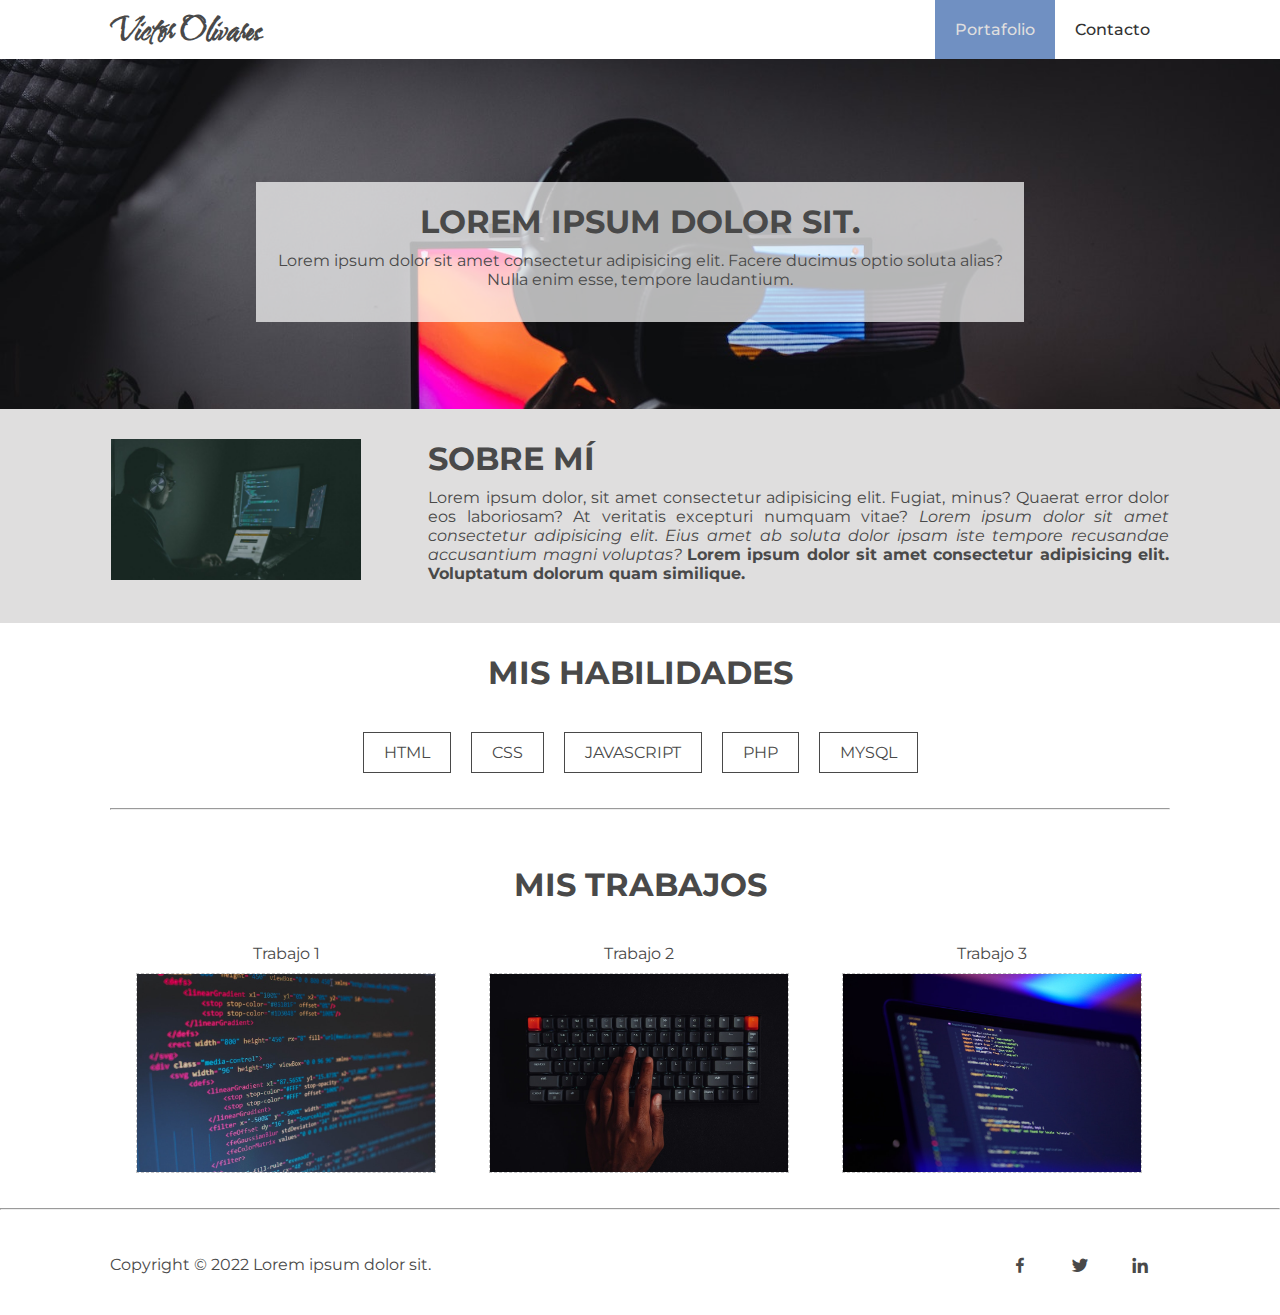
<file: index.html>
<!DOCTYPE html>
<html lang="es">

<head>
  <meta charset="UTF-8">
  <meta name="author" content="Victor Olivares">
  <meta name="keywords" content="Portafolio, Desarrollo Web, Diseño">
  <meta name="description" content="Mi portafolio Victor Olivares">

  <!-- Iconos -->
  <link rel='stylesheet' href='https://unpkg.com/boxicons@2.1.2/css/boxicons.min.css'>

  <!-- Hoja de Estilos -->
  <link rel="stylesheet" href="css/style.css">

  <!-- Icono de la página -->
  <link rel="shortcut icon" href="/img/vo.ico" type="image/x-icon">

  <title>Victor Olivares | Inicio</title>
</head>

<body>
  <!-- start header -->
  <header>
    <!-- start navbar -->
    <nav>
      <div class="container">
        <h1 class="logo"><a href="index.html">Victor Olivares </a></h1>
        <ul class="uppercase">
          <li><a class="active" href="index.html">Portafolio</a></li>
          <li><a href="contact.html">Contacto</a></li>
        </ul>
      </div>
    </nav>
    <!-- end navbar -->
  </header>
  <!-- end header -->
  <!-- start main -->
  <main>
    <!-- start section banner -->
    <section id="banner">
        <article id="banner-home">
          <div class="banner-info">
            <h2>Lorem ipsum dolor sit.</h2>
            <p>
              Lorem ipsum dolor sit amet consectetur adipisicing elit. Facere ducimus optio soluta alias?
              Nulla enim esse, tempore laudantium.
            </p>
          </div>
        </article>
    </section>
    <!-- end section banner -->
    <!-- start section about-me -->
    <section id="about-me">
      <article class="container">
        <div class="profile">
          <img src="/img/about-me.png" alt="" width="250px">
        </div>
        <div class="info">
          <h2>Sobre mí</h2>
          <p>
            Lorem ipsum dolor, sit amet consectetur adipisicing elit. Fugiat, minus?
            Quaerat error dolor eos laboriosam? At veritatis excepturi numquam vitae?
            <em>Lorem ipsum dolor sit amet consectetur adipisicing elit. Eius amet ab
              soluta dolor ipsam iste tempore recusandae accusantium magni voluptas?</em>
            <strong>Lorem ipsum dolor sit amet consectetur adipisicing elit. Voluptatum
              dolorum quam similique.</strong>
          </p>
        </div>
      </article>
    </section>
    <!-- end section about-me -->
    <!-- start section portfolio -->
    <section id="portfolio">
      <article class="container">
        <div class="portfolio-nav">
          <h2>Mis Habilidades</h2>
          <ul>
            <li>HTML</li>
            <li>CSS</li>
            <li>JAVASCRIPT</li>
            <li>PHP</li>
            <li>MYSQL</li>
          </ul>
        </div>
        <hr>
        <div class="portfolio-content">
          <h2>Mis Trabajos</h2>
          <div class="box">
            <a href="project1.html">
              <figure>
                <figcaption>Trabajo 1</figcaption>
                <img src="/img/home_1.jpg" alt="">
              </figure>
            </a>
          </div>
          <div class="box">
            <a href="project2.html">
              <figure>
                <figcaption>Trabajo 2</figcaption>
                <img src="/img/home_2.jpg" alt="">
              </figure>
            </a>
          </div>
          <div class="box">
            <a href="project3.html">
              <figure>
                <figcaption>Trabajo 3</figcaption>
                <img src="/img/home_3.jpg" alt="">
              </figure>
            </a>
          </div>
        </div>
      </article>
    </section>
    <!-- end section portfolio -->
  </main>
  <!-- end main -->
  <hr>
  <!-- start footer -->
  <footer>
    <div class="container">
      <p>Copyright © 2022 Lorem ipsum dolor sit.</p>
      <ul>
        <li><a href="#"><i class='bx bxl-facebook'></i></a></li>
        <li><a href="#"><i class='bx bxl-twitter'></i></a></li>
        <li><a href="#"><i class='bx bxl-linkedin'></i></a></li>
      </ul>
    </div>
  </footer>
  <!-- end footer -->
</body>

</html>
</file>
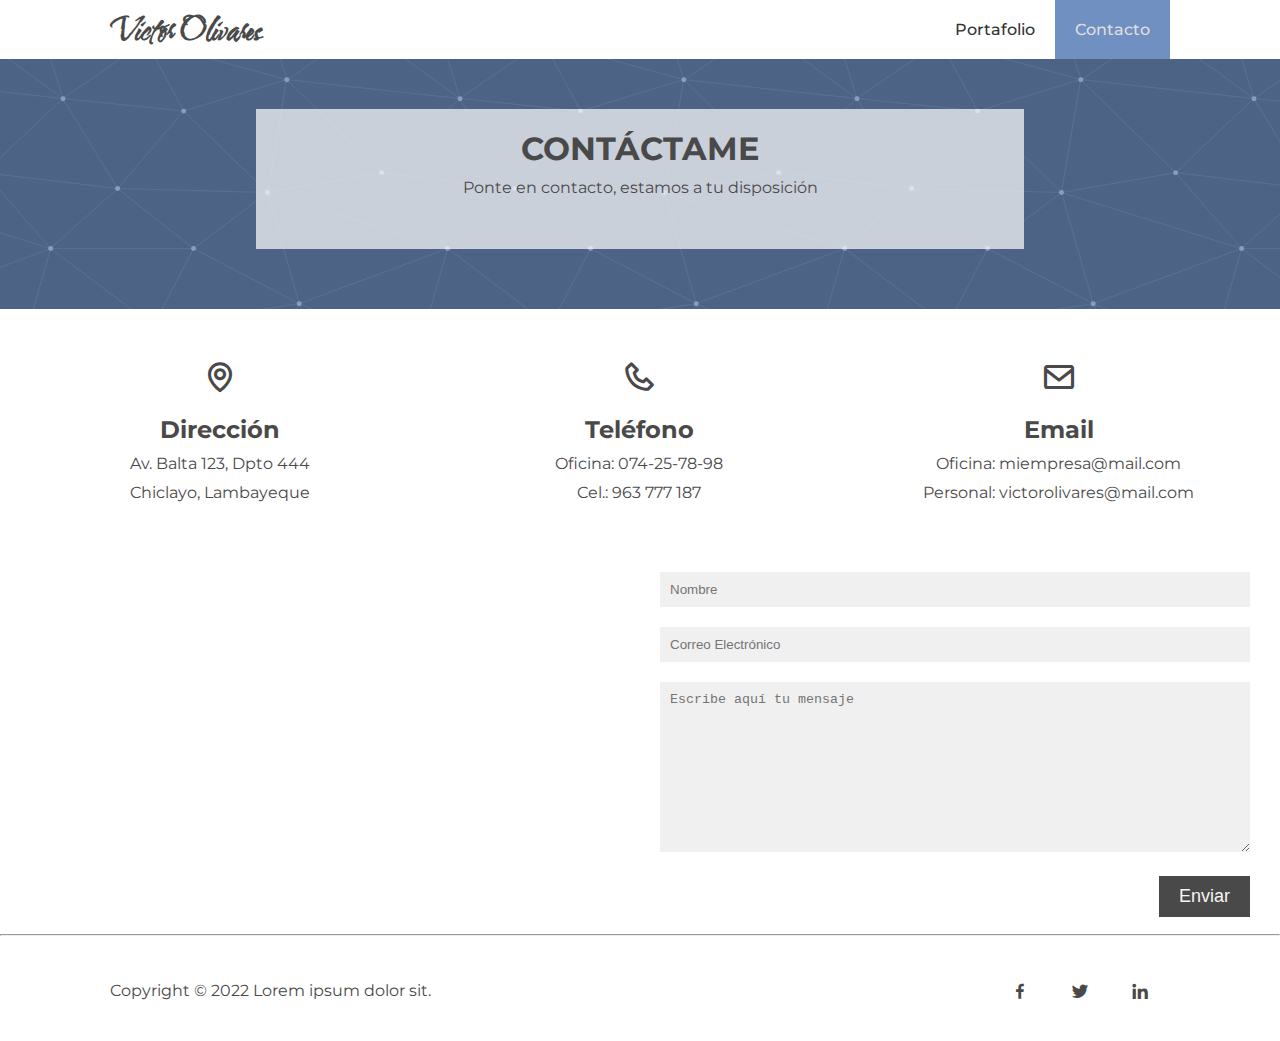
<file: contact.html>
<!DOCTYPE html>
<html lang="en">

<head>
    <meta charset="UTF-8">
    <meta name="author" content="name">
    <meta name="keywords" content="description">
    <meta name="description" content="My website">
    <link rel='stylesheet' href='https://unpkg.com/boxicons@2.1.2/css/boxicons.min.css'>
    <link rel="stylesheet" href="css/style.css">
    <link rel="shortcut icon" href="#" type="image/x-icon">
    <title>Victor Olivares | Contacto</title>
</head>

<body>
    <!-- start header -->
    <header>
        <!-- start navbar -->
        <nav>
            <div class="container">
                <h1 class="logo"><a href="index.html">Victor Olivares</a></h1>
                <ul class="uppercase">
                    <li><a href="index.html">Portafolio</a></li>
                    <li><a class="active"  href="contact.html">Contacto</a></li>
                </ul>
            </div>
        </nav>
        <!-- end navbar -->
    </header>
    <!-- end header -->
    <!-- start main -->
    <main>
        <!-- start section banner -->
        <section id="banner">
            <article id="banners">
                <div class="banner-info">
                    <h2>Contáctame</h2>
                    <p>Ponte en contacto, estamos a tu disposición</p>
                </div>
            </article>
        </section>
        <!-- end section banner -->
        <!-- start section contact -->
        <section id="contact">
            <article>
                <div class="box-contact">
                    <i class='bx bx-map bx-md'></i>
                    <h4>Dirección</h4>
                    <p>Av. Balta 123, Dpto 444</p>
                    <p>Chiclayo, Lambayeque</p>
                </div>
                <div class="box-contact">
                    <i class='bx bx-phone bx-md'></i>
                    <h4>Teléfono</h4>
                    <p>Oficina: 074-25-78-98</p>
                    <p>Cel.: 963 777 187</p>
                </div>
                <div class="box-contact">
                    <i class='bx bx-envelope bx-md' ></i>
                    <h4>Email</h4>
                    <p>Oficina: miempresa@mail.com</p>
                    <p>Personal: victorolivares@mail.com</p>
                </div>
                <div class="map-form">
                    <div class="box-map-form">
                        <iframe
                            src="https://www.google.com/maps/embed?pb=!1m18!1m12!1m3!1d126780.84327511762!2d-79.91908109404882!3d-6.781858929934865!2m3!1f0!2f0!3f0!3m2!1i1024!2i768!4f13.1!3m3!1m2!1s0x904cef232963dfff%3A0xa703e3454a7814bb!2sChiclayo!5e0!3m2!1ses!2spe!4v1651622327451!5m2!1ses!2spe"
                            style="border:0;" allowfullscreen="" loading="lazy"
                            referrerpolicy="no-referrer-when-downgrade">
                        </iframe>
                    </div>
                    <div class="box-map-form">
                        <form>
                            <div id="contact-form">
                                <div class="single-form">
                                    <input type="text" placeholder="Nombre" required>
                                </div>
                                <div class="single-form">
                                    <input type="email" placeholder="Correo Electrónico" required>
                                </div>
                                <div class="single-form">
                                    <textarea name="message" cols="30" rows="10"
                                        placeholder="Escribe aquí tu mensaje"></textarea>
                                </div>
                                <div class="single-form">
                                    <button type="submit" class="btn float-right">Enviar</button>
                                </div>
                            </div>
                        </form>
                    </div>
                </div>
            </article>
        </section>
        <!-- end section contact -->
    </main>
    <!-- end section main -->
    <hr>
    <!-- start footer -->
    <footer>
        <div class="container">
            <p>Copyright © 2022 Lorem ipsum dolor sit.</p>
            <ul>
                <li><a href="#"><i class='bx bxl-facebook'></i></a></li>
                <li><a href="#"><i class='bx bxl-twitter'></i></a></li>
                <li><a href="#"><i class='bx bxl-linkedin'></i></a></li>
            </ul>
        </div>
    </footer>
    <!-- end footer -->
</body>

</html>
</file>
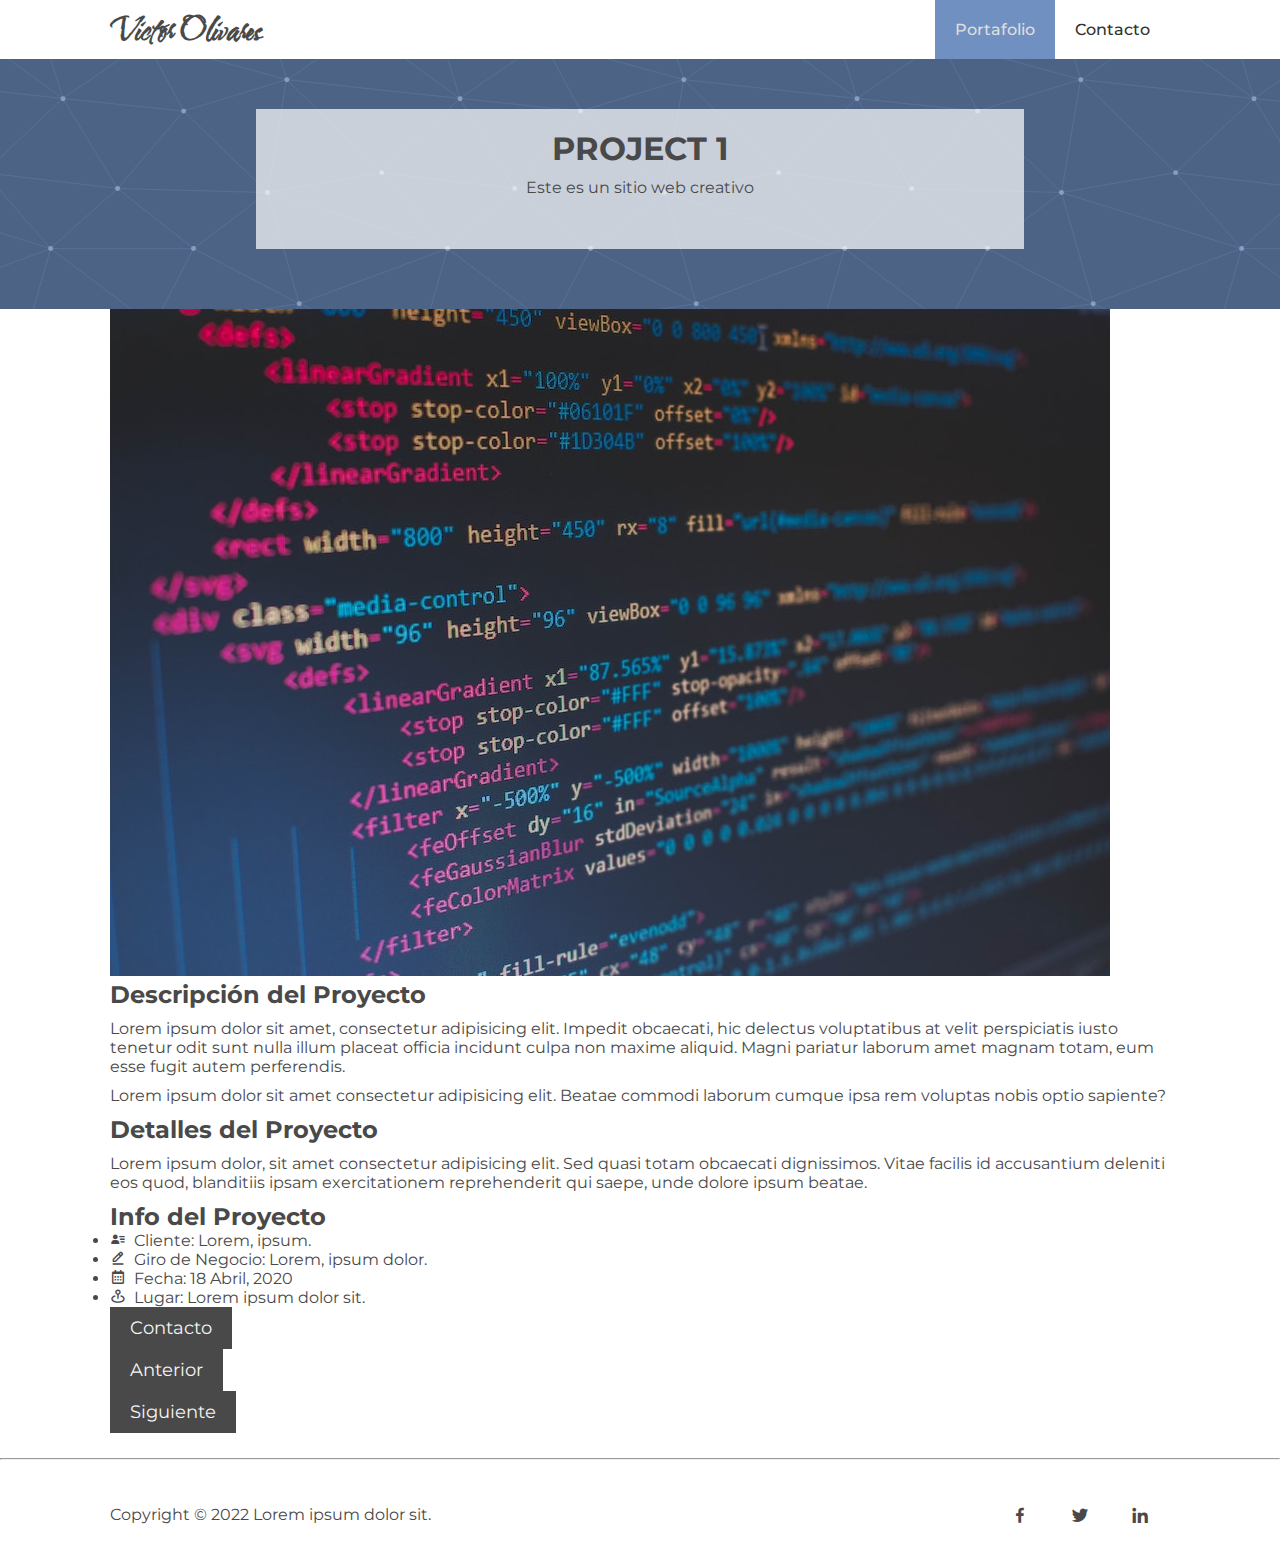
<file: project1.html>
<!DOCTYPE html>
<html lang="es">

<head>
  <meta charset="UTF-8">
  <meta name="author" content="name">
  <meta name="keywords" content="description">
  <meta name="description" content="My website">
  <link rel='stylesheet' href='https://unpkg.com/boxicons@2.1.2/css/boxicons.min.css'>
  <link rel="stylesheet" href="css/style.css">
  <link rel="shortcut icon" href="#" type="image/x-icon">
  <title>Victor Olivares | Proyecto 1</title>
</head>

<body>
  <!-- start header -->
  <header>
    <!-- start navbar -->
    <nav>
      <div class="container">
        <h1 class="logo"><a href="index.html">Victor Olivares</a></h1>
        <ul class="uppercase">
          <li><a class="active" href="index.html">Portafolio</a></li>
          <li><a href="contact.html">Contacto</a></li>
        </ul>
      </div>
    </nav>
    <!-- end navbar -->
  </header>
  <!-- end header -->
  <!-- start main -->
  <main>
    <!-- start section banner -->
    <section id="banner">
      <article id="banners">
        <div class="banner-info">
          <h2>Project 1</h2>
          <p>Este es un sitio web creativo</p>
        </div>
      </article>
    </section>
    <!-- end section banner -->

    <!-- start single project -->
    <section class="single-project">
      <div class="container">
        <div class="box-portfolio">
          <img src="/img/home_1.jpg" alt="">
          <h4>Descripción del Proyecto</h4>
          <p>Lorem ipsum dolor sit amet, consectetur adipisicing elit. Impedit obcaecati, hic delectus
            voluptatibus at velit perspiciatis iusto tenetur odit sunt nulla illum placeat officia incidunt
            culpa non maxime aliquid. Magni pariatur laborum amet magnam totam, eum esse fugit autem
            perferendis.</p>
          <p>Lorem ipsum dolor sit amet consectetur adipisicing elit. Beatae commodi laborum cumque ipsa rem
            voluptas nobis optio sapiente?</p>
        </div>
        <div class="box-portfolio">
          <h4>Detalles del Proyecto</h4>
          <p>Lorem ipsum dolor, sit amet consectetur adipisicing elit. Sed quasi totam obcaecati dignissimos.
            Vitae facilis id accusantium deleniti eos quod, blanditiis ipsam exercitationem reprehenderit qui
            saepe, unde dolore ipsum beatae.
          </p>
          <h4>Info del Proyecto</h4>
          <ul>
            <li><i class='bx bxs-user-detail'></i>&nbsp; Cliente: Lorem, ipsum.</li>
            <li><i class='bx bx-edit-alt'></i>&nbsp; Giro de Negocio: Lorem, ipsum dolor.</li>
            <li><i class='bx bx-calendar'></i>&nbsp; Fecha: 18 Abril, 2020</li>
            <li><i class='bx bx-map-pin'></i>&nbsp; Lugar: Lorem ipsum dolor sit.</li>
          </ul>
          <a class="btn uppercase" href="contact.html">Contacto</a>
        </div>
      </div>
      <div class="single-project-btn">
        <div class="container">
          <div class="hr-small"></div>
          <div class="prev">
            <a href="/index.html" class="btn uppercase">Anterior</a>
          </div>
          <div class="next">
            <a href="/project2.html" class="btn uppercase">Siguiente</a>
          </div>
          <div class="hr-small-2"></div>
        </div>
      </div>
    </section>
    <!-- end section project -->
  </main>
  <!-- end main -->
  <hr>
  <!-- start footer -->
  <footer>
    <div class="container">
      <p>Copyright © 2022 Lorem ipsum dolor sit.</p>
      <ul>
        <li><a href="#"><i class='bx bxl-facebook'></i></a></li>
        <li><a href="#"><i class='bx bxl-twitter'></i></a></li>
        <li><a href="#"><i class='bx bxl-linkedin'></i></a></li>
      </ul>
    </div>
  </footer>
  <!-- end footer -->
</body>

</html>
</file>
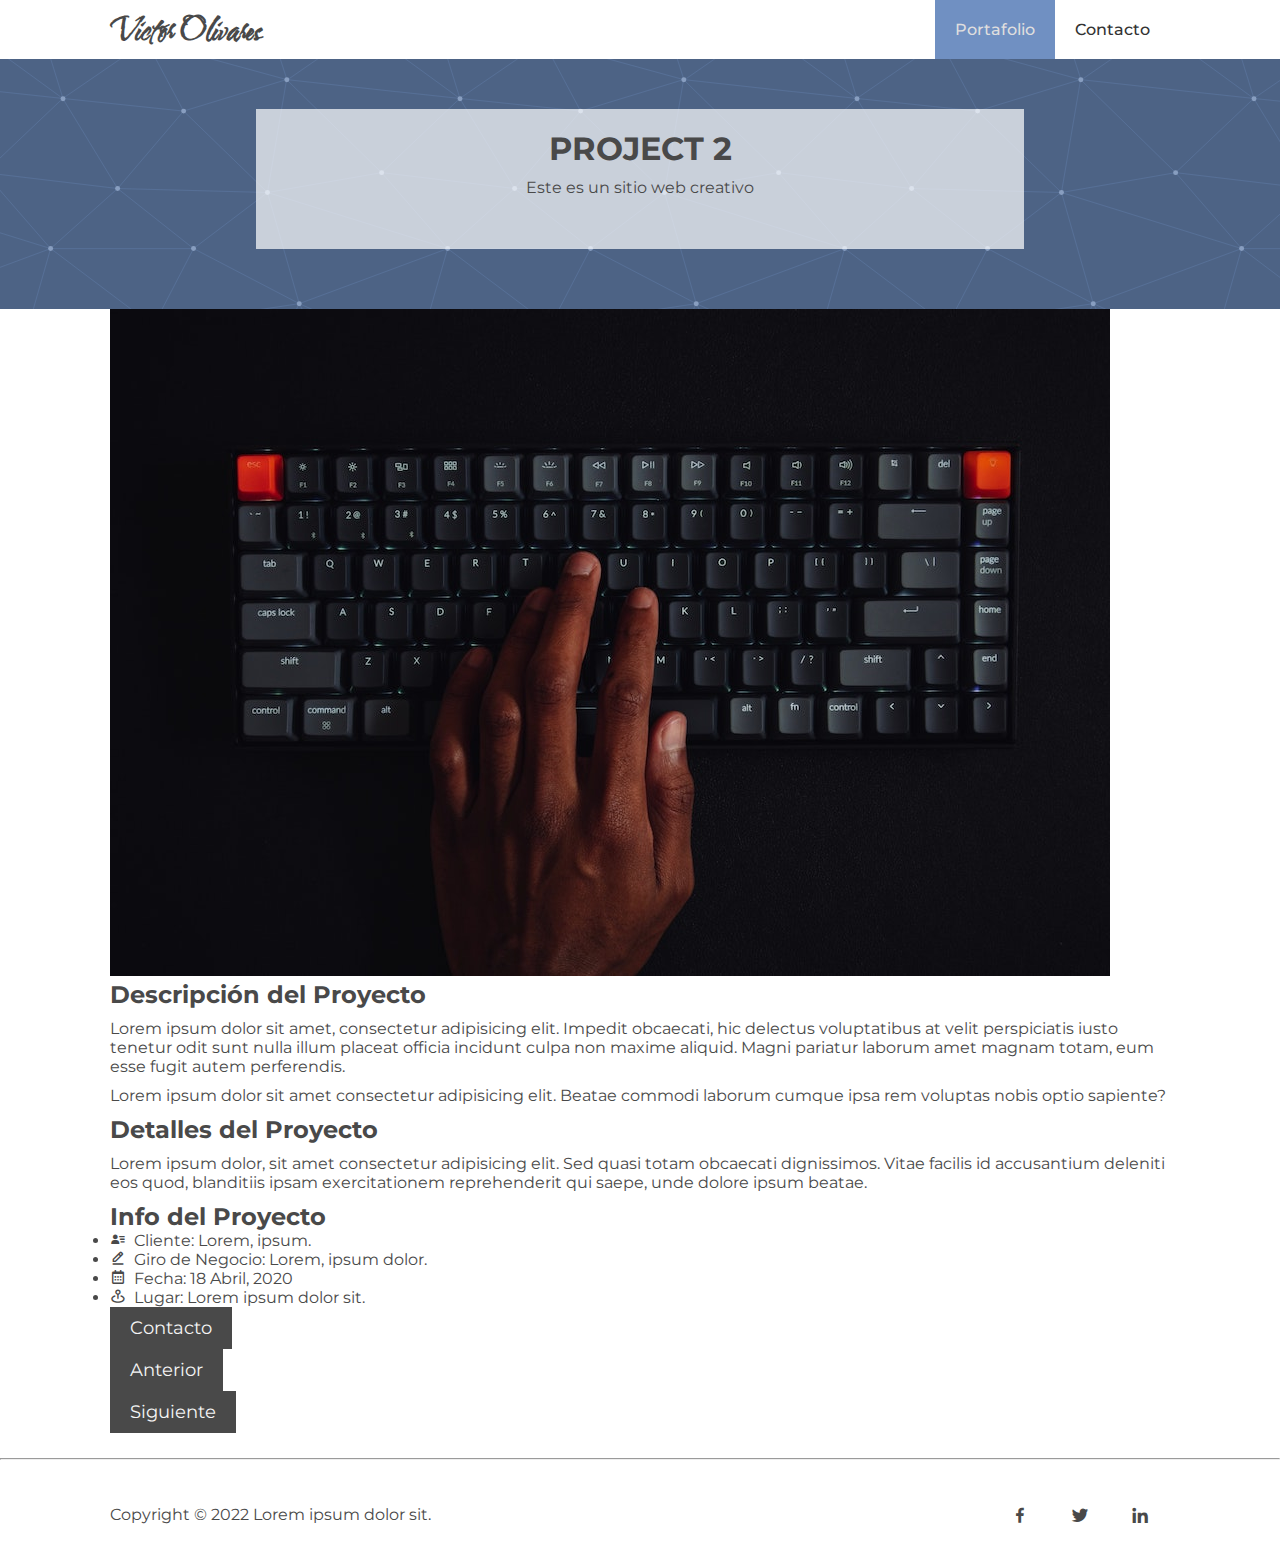
<file: project2.html>
<!DOCTYPE html>
<html lang="es">

<head>
  <meta charset="UTF-8">
  <meta name="author" content="name">
  <meta name="keywords" content="description">
  <meta name="description" content="My website">
  <link rel='stylesheet' href='https://unpkg.com/boxicons@2.1.2/css/boxicons.min.css'>
  <link rel="stylesheet" href="css/style.css">
  <link rel="shortcut icon" href="#" type="image/x-icon">
  <title>Victor Olivares | Proyecto 2</title>
</head>

<body>
  <!-- start header -->
  <header>
    <!-- start navbar -->
    <nav>
      <div class="container">
        <h1 class="logo"><a href="index.html">Victor Olivares</a></h1>
        <ul class="uppercase">
          <li><a class="active" href="index.html">Portafolio</a></li>
          <li><a href="contact.html">Contacto</a></li>
        </ul>
      </div>
    </nav>
    <!-- end navbar -->
  </header>
  <!-- end header -->
  <!-- start main -->
  <main>
    <!-- start section banner -->
    <section id="banner">
      <article id="banners">
        <div class="banner-info">
          <h2>Project 2</h2>
          <p>Este es un sitio web creativo</p>
        </div>
      </article>
    </section>
    <!-- end section banner -->

    <!-- start single project -->
    <section class="single-project">
      <div class="container">
        <div class="box-portfolio">
          <img src="/img/home_2.jpg" alt="">
          <h4>Descripción del Proyecto</h4>
          <p>Lorem ipsum dolor sit amet, consectetur adipisicing elit. Impedit obcaecati, hic delectus
            voluptatibus at velit perspiciatis iusto tenetur odit sunt nulla illum placeat officia incidunt
            culpa non maxime aliquid. Magni pariatur laborum amet magnam totam, eum esse fugit autem
            perferendis.</p>
          <p>Lorem ipsum dolor sit amet consectetur adipisicing elit. Beatae commodi laborum cumque ipsa rem
            voluptas nobis optio sapiente?</p>
        </div>
        <div class="box-portfolio">
          <h4>Detalles del Proyecto</h4>
          <p>Lorem ipsum dolor, sit amet consectetur adipisicing elit. Sed quasi totam obcaecati dignissimos.
            Vitae facilis id accusantium deleniti eos quod, blanditiis ipsam exercitationem reprehenderit qui
            saepe, unde dolore ipsum beatae.
          </p>
          <h4>Info del Proyecto</h4>
          <ul>
            <li><i class='bx bxs-user-detail'></i>&nbsp; Cliente: Lorem, ipsum.</li>
            <li><i class='bx bx-edit-alt'></i>&nbsp; Giro de Negocio: Lorem, ipsum dolor.</li>
            <li><i class='bx bx-calendar'></i>&nbsp; Fecha: 18 Abril, 2020</li>
            <li><i class='bx bx-map-pin'></i>&nbsp; Lugar: Lorem ipsum dolor sit.</li>
          </ul>
          <a class="btn uppercase" href="contact.html">Contacto</a>
        </div>
      </div>
      <div class="single-project-btn">
        <div class="container">
          <div class="hr-small"></div>
          <div class="prev">
            <a href="/project1.html" class="btn uppercase">Anterior</a>
          </div>
          <div class="next">
            <a href="/project3.html" class="btn uppercase">Siguiente</a>
          </div>
          <div class="hr-small-2"></div>
        </div>
      </div>
    </section>
    <!-- end section project -->
  </main>
  <!-- end main -->
  <hr>
  <!-- start footer -->
  <footer>
    <div class="container">
      <p>Copyright © 2022 Lorem ipsum dolor sit.</p>
      <ul>
        <li><a href="#"><i class='bx bxl-facebook'></i></a></li>
        <li><a href="#"><i class='bx bxl-twitter'></i></a></li>
        <li><a href="#"><i class='bx bxl-linkedin'></i></a></li>
      </ul>
    </div>
  </footer>
  <!-- end footer -->
</body>

</html>
</file>
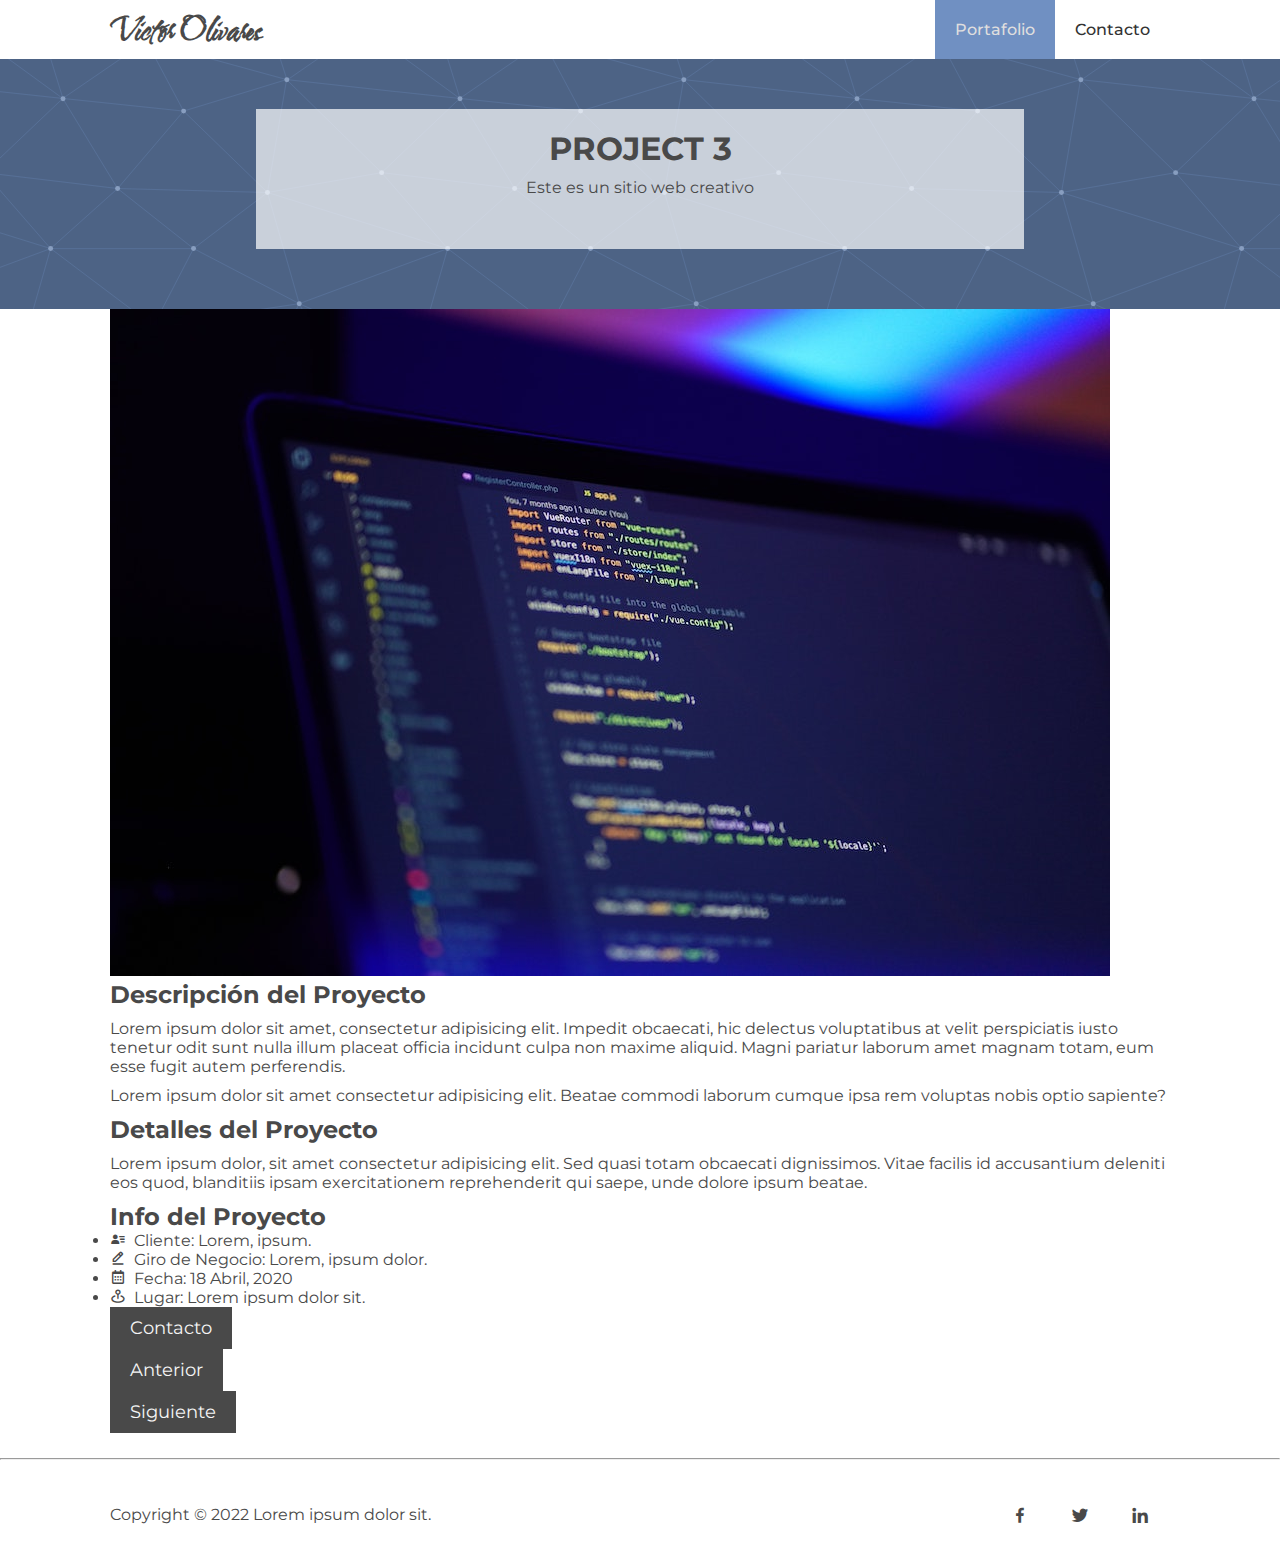
<file: project3.html>
<!DOCTYPE html>
<html lang="es">

<head>
  <meta charset="UTF-8">
  <meta name="author" content="name">
  <meta name="keywords" content="description">
  <meta name="description" content="My website">
  <link rel='stylesheet' href='https://unpkg.com/boxicons@2.1.2/css/boxicons.min.css'>
  <link rel="stylesheet" href="css/style.css">
  <link rel="shortcut icon" href="#" type="image/x-icon">
  <title>Victor Olivares | Proyecto 3</title>
</head>

<body>
  <!-- start header -->
  <header>
    <!-- start navbar -->
    <nav>
      <div class="container">
        <h1 class="logo"><a href="index.html">Victor Olivares</a></h1>
        <ul class="uppercase">
          <li><a class="active" href="index.html">Portafolio</a></li>
          <li><a href="contact.html">Contacto</a></li>
        </ul>
      </div>
    </nav>
    <!-- end navbar -->
  </header>
  <!-- end header -->
  <!-- start main -->
  <main>
    <!-- start section banner -->
    <section id="banner">
      <article id="banners">
        <div class="banner-info">
          <h2>Project 3</h2>
          <p>Este es un sitio web creativo</p>
        </div>
      </article>
    </section>
    <!-- end section banner -->

    <!-- start single project -->
    <section class="single-project">
      <div class="container">
        <div class="box-portfolio">
          <img src="/img/home_3.jpg" alt="">
          <h4>Descripción del Proyecto</h4>
          <p>Lorem ipsum dolor sit amet, consectetur adipisicing elit. Impedit obcaecati, hic delectus
            voluptatibus at velit perspiciatis iusto tenetur odit sunt nulla illum placeat officia incidunt
            culpa non maxime aliquid. Magni pariatur laborum amet magnam totam, eum esse fugit autem
            perferendis.</p>
          <p>Lorem ipsum dolor sit amet consectetur adipisicing elit. Beatae commodi laborum cumque ipsa rem
            voluptas nobis optio sapiente?</p>
        </div>
        <div class="box-portfolio">
          <h4>Detalles del Proyecto</h4>
          <p>Lorem ipsum dolor, sit amet consectetur adipisicing elit. Sed quasi totam obcaecati dignissimos.
            Vitae facilis id accusantium deleniti eos quod, blanditiis ipsam exercitationem reprehenderit qui
            saepe, unde dolore ipsum beatae.
          </p>
          <h4>Info del Proyecto</h4>
          <ul>
            <li><i class='bx bxs-user-detail'></i>&nbsp; Cliente: Lorem, ipsum.</li>
            <li><i class='bx bx-edit-alt'></i>&nbsp; Giro de Negocio: Lorem, ipsum dolor.</li>
            <li><i class='bx bx-calendar'></i>&nbsp; Fecha: 18 Abril, 2020</li>
            <li><i class='bx bx-map-pin'></i>&nbsp; Lugar: Lorem ipsum dolor sit.</li>
          </ul>
          <a class="btn uppercase" href="contact.html">Contacto</a>
        </div>
      </div>
      <div class="single-project-btn">
        <div class="container">
          <div class="hr-small"></div>
          <div class="prev">
            <a href="/project2.html" class="btn uppercase">Anterior</a>
          </div>
          <div class="next">
            <a href="/contact.html" class="btn uppercase">Siguiente</a>
          </div>
          <div class="hr-small-2"></div>
        </div>
      </div>
    </section>
    <!-- end section project -->
  </main>
  <!-- end main -->
  <hr>
  <!-- start footer -->
  <footer>
    <div class="container">
      <p>Copyright © 2022 Lorem ipsum dolor sit.</p>
      <ul>
        <li><a href="#"><i class='bx bxl-facebook'></i></a></li>
        <li><a href="#"><i class='bx bxl-twitter'></i></a></li>
        <li><a href="#"><i class='bx bxl-linkedin'></i></a></li>
      </ul>
    </div>
  </footer>
  <!-- end footer -->
</body>

</html>
</file>
<file: css/style.css>
/* Importar fuente */
@import url('https://fonts.googleapis.com/css2?family=Montserrat:wght@400;500;600&family=Water+Brush&display=swap');

/* Variables */

:root {
    /*--nombre_de _la_variable: valor_propiedad */
    --main-color: #494949;
    --primary-color: #7090c2;
    --secondary-color: #dfdede;
}

* {
    margin: 0;
    padding: 0;
    box-sizing: border-box;
}

html, body {
    font-family: 'Montserrat', sans-serif;
    color: var(--main-color)
}

a {
    text-decoration: none;
    color: var(--main-color);
}

h1 {
    font-size: 2.5em;
}

h2 {
    font-size: 2em;
    text-transform: uppercase;
}

h3 {
    font-size: 1.75em;
}

h4 {
    font-size: 1.5em;
}

h5 {
    font-size: 1.25em;
}

h6 {
    font-size: 1em;
}

p {
    margin: 10px 0;
}

hr {
    margin: 25px 0;
    background: #c4c4c4;
    height: 1px;
}


/* Clases Generales*/
.container {
    width: 90%;
    max-width: 1100px;
    margin: auto;
    overflow: auto;
    padding: 0 20px;
}


/* Navegador */
nav {
    overflow: auto;
}

nav .logo {
    float: left;
    padding-top: 10px;
    font-size: 30px;
    font-family: 'Water Brush', cursive;
}

nav ul {
    float: right;
    list-style: none;
}

nav ul li {
    float: left;
}

nav ul li a {
    display: inline-block;
    padding: 20px;
    text-align: center;
    color: #333333;
    font-weight: 500;
}

nav ul li a:hover,
nav ul li a.active {
    background: var(--primary-color);
    color: var(--secondary-color);
}

/* Banner */
#banner-home {
    background-image: url('/img/home.jpg');
    background-repeat: no-repeat;
    background-position: center;
    background-size: cover;
    background-attachment: fixed;
    height: 350px;
    padding: 50px;
}

#banner .container {
    margin: 0 auto;
}

#banner-home {
    position: relative;
}

.banner-info {
    background: #ffffffb2;
    width: 60%;
    height: 140px;
    text-align: center;
    position: absolute;
    top: 35%;
    left: 20%;
    padding: 20px;
}

/* About me */
#about-me {
    background: var(--secondary-color);
    padding: 30px;
    width: 100%;
}

#about-me .container {
    overflow: auto;
}

#about-me .profile {
    width: 30%;
    float: left;
}

#about-me .info {
    width: 70%;
    float: right;
    text-align: justify;
}

/* Mis Habilidades (Portafolio) */

#portfolio {
    width: 100%;
}

#portfolio h2 {
    text-align: center;
    margin: 30px auto;
}

#portfolio .container .portfolio-nav{
    display: table;
    margin: 0 auto;
}

#portfolio .container .portfolio-nav ul {
    list-style: none;
}

#portfolio .container .portfolio-nav ul li {
    float: left;
    padding: 10px 20px;
    margin: 10px;
    text-align: center;
    border: solid 1px var(--main-color);
    transition: 0.5s;
}

.portfolio-nav ul li:hover:nth-child(odd) {
    background: var(--main-color);
    color: whitesmoke;
    cursor: pointer;
}

.portfolio-nav ul li:hover:nth-child(even) {
    background: var(--primary-color);
    color: whitesmoke;
    cursor: pointer;
}


.portfolio-content {
    margin: auto;
    overflow: hidden;
}

.box {
    float: left;
    width: 33.3%;
    padding: 10px;
}

.box figcaption {
    text-align: center;
    margin-bottom: 10px;
}

.box img{
    display: block;
    margin: 0 auto;
    width: 300px;
    height: 200px;
    border: dashed 0.5px #c4c4c4;
    transition: 1s;
}

.box img:hover {
    transform: scale(1.05);
}

/* Footer */

footer {
    height: 60px;
    padding-top: 10px;
    margin-bottom: 20px;
    clear: both;
}

footer p {
    float: left;
}

footer ul {
    float: right;
    list-style: none;
}

footer ul li {
    float: left;
    padding: 10px 20px;
}

footer .bx {
    font-size: 20px;
}

footer .bx:hover {
    color: var(--primary-color);
}

/* Contacto */

#banners {
    background-image: url('/img/bg-home.svg');
    height: 250px;
    position: relative;
}

#banners .banner-info {
    position: absolute;
    top: 20%;
}

#contact article {
    overflow: auto;
}

#contact {
    height: 600px;
    padding: 50px 10px;
}

.box-contact {
    float: left;
    width: 33.3%;
    text-align: center;
}

.box-contact .bx {
    padding-bottom: 20px;
}


#contact .map-form .box-map-form{
    float: left;
    width: 50%;
    padding: 60px 20px;
}

/* Mapa */

.box-map-form iframe{
    height: 300px;
    width: 100%;
}

/* Form */

#contact-form .single-form{
    margin-bottom: 20px;
}

#contact-form .single-form input,
#contact-form .single-form textarea {
    width: 100%;
    padding: 10px;
    border: none;
    background: #f0f0f0;
}

.btn {
    display: inline-block;
    font-size: 18px;
    padding: 10px 20px;
    border: none;
    cursor: pointer;
    background: var(--main-color);
    color: whitesmoke;
    transition: 1s;
}

.btn:hover {
    background: var(--primary-color);
}

.float-right {
    float: right;
}
</file>
